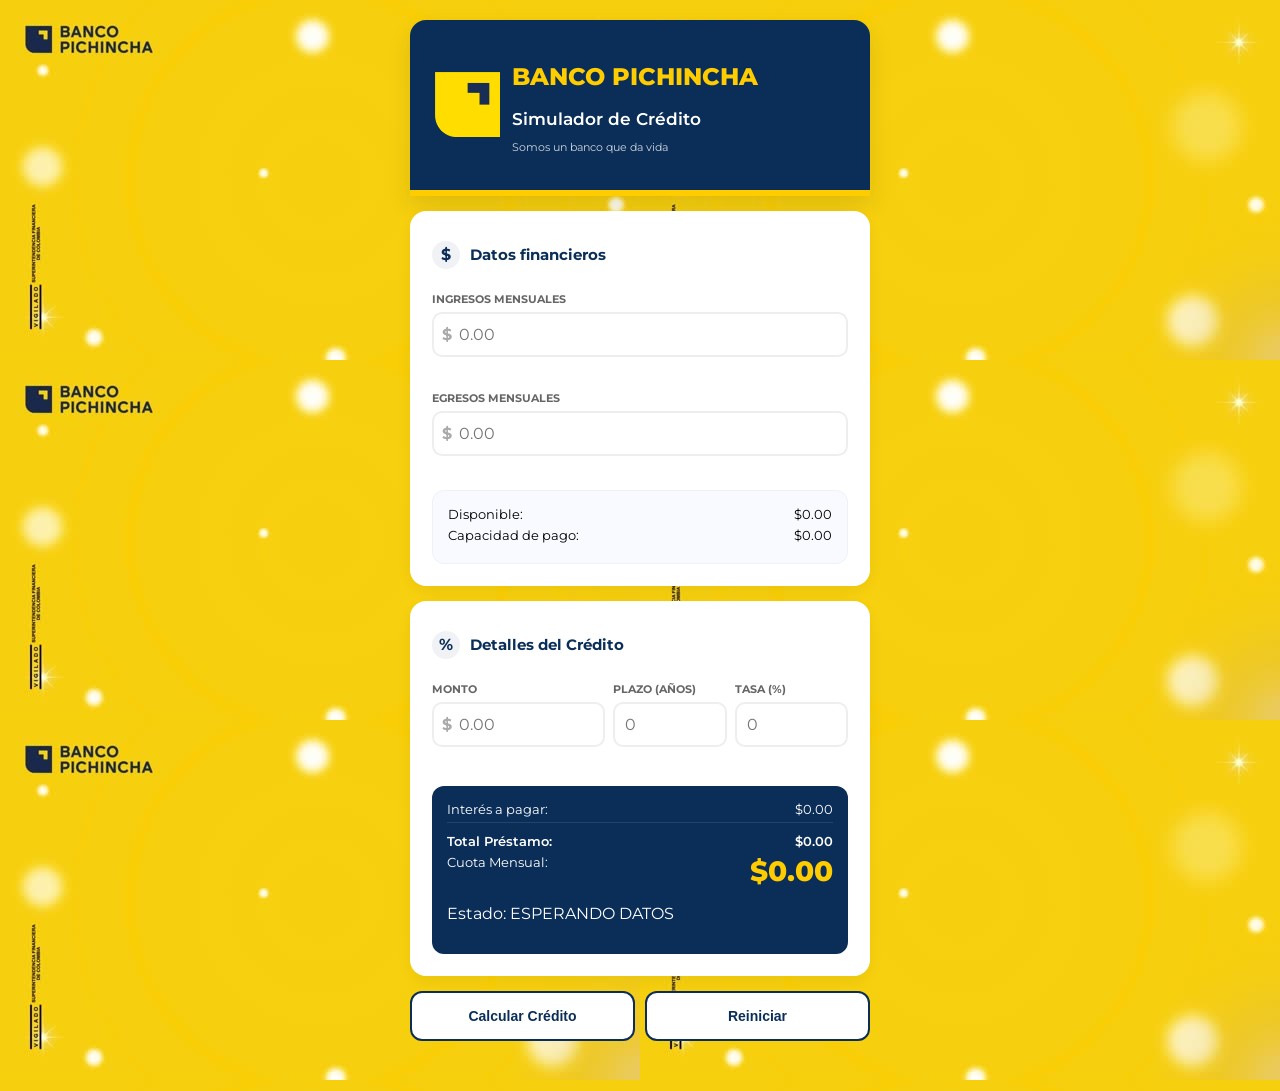
<file: index.html>
<!DOCTYPE html>
<html lang="es">
<head>
    <meta charset="UTF-8">
    <meta name="viewport" content="width=device-width, initial-scale=1.0, maximum-scale=1.0, user-scalable=no">
    <title>Simulador de Crédito | Banco Pichincha</title>
    
    <link rel="preconnect" href="https://fonts.googleapis.com">
    <link rel="preconnect" href="https://fonts.gstatic.com" crossorigin>
    <link href="https://fonts.googleapis.com/css2?family=Montserrat:wght@400;600;700;800&display=swap" rel="stylesheet">
    <link rel="stylesheet" href="simulador.css">
    
    <script src="funciones.js"></script>
    <script src="simulador.js"></script>
</head>
<body>

    <div class="main-wrapper">
        <header class="topbar">
            <div class="topbar-content">
                <img src="isoBancoP.jpg" alt="Banco Pichincha" class="logo-img">
                <div class="textos">
                    <h2 class="brand-name">BANCO PICHINCHA</h2>
                    <h1 class="titulo-top">Simulador de Crédito</h1>
                    <p class="subtitulo">Somos un banco que da vida</p>
                </div>
            </div>
        </header>

        <main class="container">
            <section class="card">
                <div class="card-header">
                    <div class="icon-circle"><span>$</span></div>
                    <h2>Datos financieros</h2>
                </div>

                <div class="input-group">
                    <label for="txtIngresos">Ingresos Mensuales</label>
                    <div class="input-wrapper">
                        <span class="prefix">$</span>
                        <input type="text" id="txtIngresos" placeholder="0.00" inputmode="decimal">
                    </div>
                    <span id="error-txtIngresos" class="error-text"></span>
                </div>

                <div class="input-group">
                    <label for="txtEgresos">Egresos Mensuales</label>
                    <div class="input-wrapper">
                        <span class="prefix">$</span>
                        <input type="text" id="txtEgresos" placeholder="0.00" inputmode="decimal">
                    </div>
                    <span id="error-txtEgresos" class="error-text"></span>
                </div>

                <div class="result-box summary">
                    <div class="result-row">
                        <span>Disponible:</span>
                        <span id="spnDisponible">$0.00</span>
                    </div>
                    <div class="result-row">
                        <span>Capacidad de pago:</span>
                        <span id="spnCapacidadPago">$0.00</span>
                    </div>
                </div>
            </section>

            <section class="card">
                <div class="card-header">
                    <div class="icon-circle"><span>%</span></div>
                    <h2>Detalles del Crédito</h2>
                </div>

                <div class="row-triple">
                    <div class="input-group">
                        <label for="txtMonto">Monto</label>
                        <div class="input-wrapper">
                            <span class="prefix">$</span>
                            <input type="text" id="txtMonto" placeholder="0.00" inputmode="decimal">
                        </div>
                        <span id="error-txtMonto" class="error-text"></span>
                    </div>

                    <div class="input-group">
                        <label for="txtPlazo">Plazo (Años)</label>
                        <input type="text" id="txtPlazo" placeholder="0" inputmode="numeric">
                        <span id="error-txtPlazo" class="error-text"></span>
                    </div>

                    <div class="input-group">
                        <label for="txtTasaInteres">Tasa (%)</label>
                        <input type="text" id="txtTasaInteres" placeholder="0" inputmode="decimal">
                        <span id="error-txtTasaInteres" class="error-text"></span>
                    </div>
                </div>

                <div class="result-box primary">
                    <div class="result-row">
                        <span>Interés a pagar:</span>
                        <span id="spnInteresPagar">$0.00</span>
                    </div>
                    <div class="result-row highlight">
                        <span>Total Préstamo:</span>
                        <span id="spnTotalPrestamo">$0.00</span>
                    </div>
                    <div class="result-row main-result">
                        <span>Cuota Mensual:</span>
                        <span id="spnCuotaMensual" class="big-text">$0.00</span>
                    </div>
                    <div class="status-bar">
                        <p class="estado">Estado: <span id="spnEstadoCredito">ESPERANDO DATOS</span></p>
                    </div>
                </div>
            </section>

            <div class="actions">
                <button onclick="calcular()" id="btnCalcularCredito" class="btn-outline">Calcular Crédito</button>
                <button onclick="reiniciar()" id="btnReiniciar" class="btn-outline">Reiniciar</button>
            </div>
        </main>
    </div>

</body>
</html>
</file>
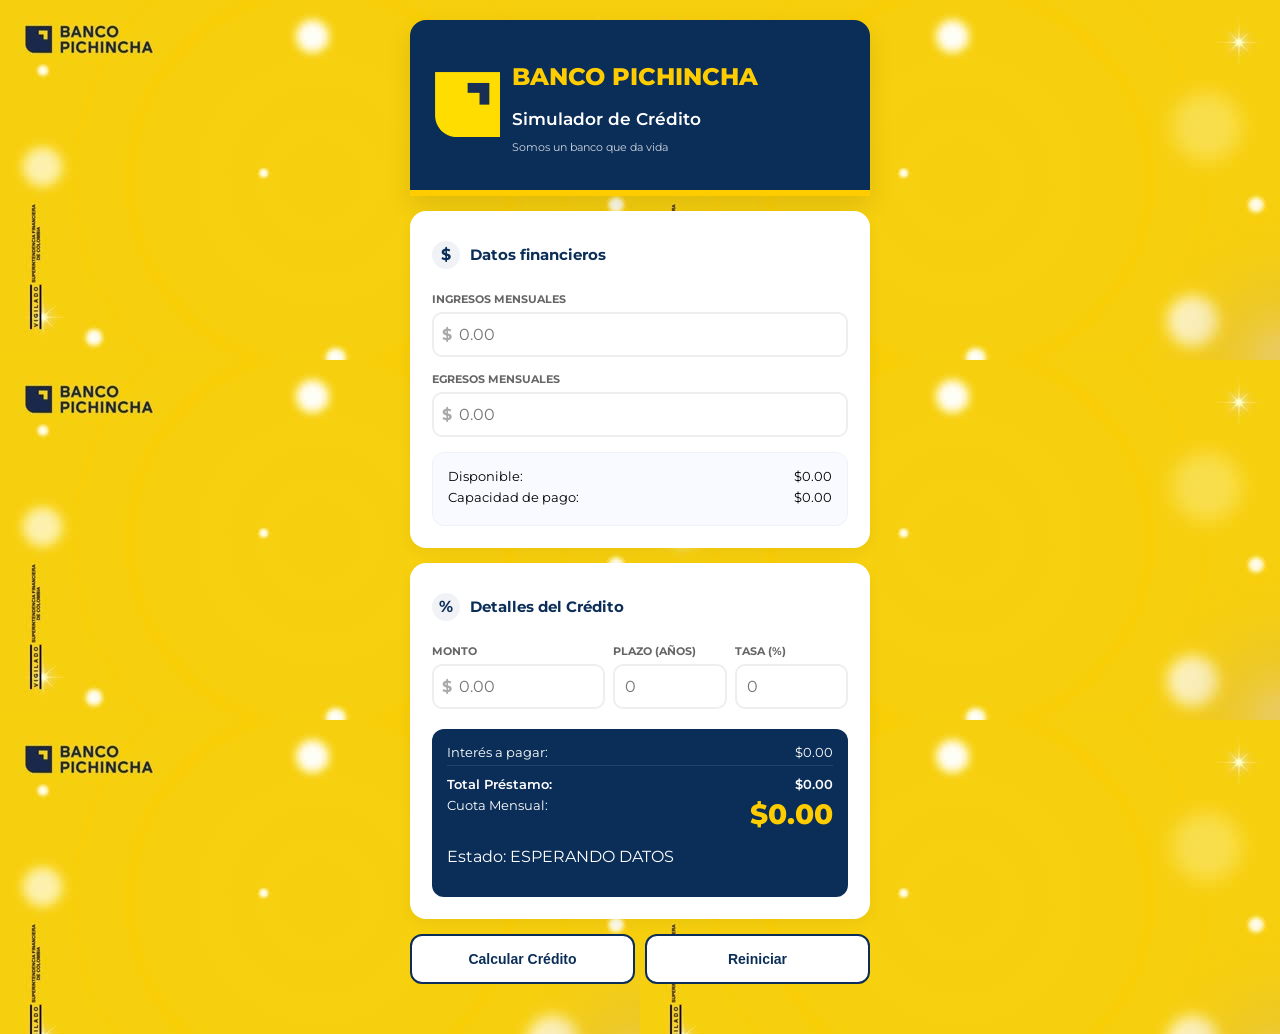
<file: simulador.html>
<!DOCTYPE html>
<html lang="es">
<head>
    <meta charset="UTF-8">
    <meta name="viewport" content="width=device-width, initial-scale=1.0">
    <title>Simulador de Crédito | Banco Pichincha</title>
    <link rel="preconnect" href="https://fonts.googleapis.com">
    <link rel="preconnect" href="https://fonts.gstatic.com" crossorigin>
    <link href="https://fonts.googleapis.com/css2?family=Montserrat:wght@400;600;700;800&display=swap" rel="stylesheet">
    <link rel="stylesheet" href="simulador.css">
    <script src="funciones.js"></script>
    <script src="simulador.js"></script>
</head>
<body>

    <div class="main-wrapper">
        <header class="topbar">
            <div class="topbar-content">
                <img src="isoBancoP.jpg" alt="Banco Pichincha" class="logo-img">
                <div class="textos">
                    <h2 class="brand-name">BANCO PICHINCHA</h2>
                    <h1 class="titulo-top">Simulador de Crédito</h1>
                    <p class="subtitulo">Somos un banco que da vida</p>
                </div>
            </div>
        </header>

        <main class="container">
            <section class="card">
                <div class="card-header">
                    <div class="icon-circle"><span>$</span></div>
                    <h2>Datos financieros</h2>
                </div>

                <div class="input-group">
                    <label for="txtIngresos">Ingresos Mensuales</label>
                    <div class="input-wrapper">
                        <span class="prefix">$</span>
                        <input type="text" id="txtIngresos" placeholder="0.00">
                    </div>
                </div>

                <div class="input-group">
                    <label for="txtEgresos">Egresos Mensuales</label>
                    <div class="input-wrapper">
                        <span class="prefix">$</span>
                        <input type="text" id="txtEgresos" placeholder="0.00">
                    </div>
                </div>

                <div class="result-box summary">
                    <div class="result-row">
                        <span>Disponible:</span>
                        <span id="spnDisponible">$0.00</span>
                    </div>
                    <div class="result-row">
                        <span>Capacidad de pago:</span>
                        <span id="spnCapacidadPago">$0.00</span>
                    </div>
                </div>
            </section>

            <section class="card">
                <div class="card-header">
                    <div class="icon-circle"><span>%</span></div>
                    <h2>Detalles del Crédito</h2>
                </div>

                <div class="row-triple">
                    <div class="input-group">
                        <label for="txtMonto">Monto</label>
                        <div class="input-wrapper">
                            <span class="prefix">$</span>
                            <input type="text" id="txtMonto" placeholder="0.00">
                        </div>
                    </div>

                    <div class="input-group">
                        <label for="txtPlazo">Plazo (Años)</label>
                        <input type="text" id="txtPlazo" placeholder="0">
                    </div>

                    <div class="input-group">
                        <label for="txtTasaInteres">Tasa (%)</label>
                        <input type="text" id="txtTasaInteres" placeholder="0">
                    </div>
                </div>

                <div class="result-box primary">
                    <div class="result-row">
                        <span>Interés a pagar:</span>
                        <span id="spnInteresPagar">$0.00</span>
                    </div>
                    <div class="result-row highlight">
                        <span>Total Préstamo:</span>
                        <span id="spnTotalPrestamo">$0.00</span>
                    </div>
                    <div class="result-row main-result">
                        <span>Cuota Mensual:</span>
                        <span id="spnCuotaMensual" class="big-text">$0.00</span>
                    </div>
                    <div class="status-bar">
                        <p class="estado">Estado: <span id="spnEstadoCredito">ESPERANDO DATOS</span></p>
                    </div>
                </div>
            </section>

            <div class="actions">
                <button onclick="calcular()" id="btnCalcularCredito" class="btn-outline">Calcular Crédito</button>
                <button id="btnReiniciar" class="btn-outline">Reiniciar</button>
            </div>
        </main>
    </div>

</body>
</html>
</file>
<file: simulador.css>
:root {
    --primary-blue: #0b2e59;
    --brand-yellow: #ffcc00;
    --white: #ffffff;
    --bg-gray: #f0f2f5;
    --text-light: #666666;
    --container-width: 460px;
}

/* CAMBIO: Reset para evitar desbordamientos laterales en móviles */
html, body {
    margin: 0;
    padding: 0;
    width: 100%;
    overflow-x: hidden;
    background-color: var(--bg-gray);
    -webkit-text-size-adjust: 100%; /* Evita que el navegador cambie el tamaño del texto */
}

body {
    font-family: 'Montserrat', sans-serif;
    display: flex;
    justify-content: center;
    background-image: url(BPBackground.jpg);
}

/* CAMBIO: Ancho máximo responsivo. 95% para móviles, 460px para escritorio */
.main-wrapper {
    width: 95%;
    max-width: var(--container-width);
    margin: 20px auto;
}

/* CABECERA */
.topbar {
    background: var(--primary-blue);
    padding: 25px;
    border-bottom: 6px solid var(--brand-yellow);
    border-radius: 16px 16px 0 0;
    box-shadow: 0 10px 25px rgba(0,0,0,0.1);
}

.topbar-content {
    display: flex;
    align-items: center;
    gap: 12px;
}

.logo-img {
    height: 65px;
    width: auto;
}

.brand-name {
    color: var(--brand-yellow);
    font-size: 24px;
    font-weight: 800;
    text-transform: uppercase;
    line-height: 1;
}

.titulo-top {
    color: var(--white);
    font-size: 17px;
    font-weight: 600;
    margin: 4px 0;
}

.subtitulo {
    color: var(--white);
    font-size: 11px;
    opacity: 0.8;
}

/* TARJETAS */
.card {
    background: var(--white);
    padding: 22px;
    border-radius: 16px;
    margin-top: 15px;
    box-shadow: 0 5px 15px rgba(0,0,0,0.05);
}

.card-header {
    display: flex;
    align-items: center;
    gap: 10px;
    margin-bottom: 15px;
}

.icon-circle {
    background: var(--bg-gray);
    width: 28px;
    height: 28px;
    border-radius: 50%;
    display: flex;
    align-items: center;
    justify-content: center;
    font-weight: bold;
    color: var(--primary-blue);
}

h2 {
    font-size: 15px;
    color: var(--primary-blue);
}

/* CAMBIO: Ajuste de la fila de 3 columnas para que no se salga del recuadro */
.row-triple {
    display: grid;
    grid-template-columns: 1.3fr 0.85fr 0.85fr;
    gap: 8px;
    margin-bottom: 20px;
}

.row-triple .input-group {
    margin-bottom: 0;
    min-width: 0;
}

/* INPUTS (AQUÍ ESTÁ LA SOLUCIÓN AL AGRANDAMIENTO) */
.input-group {
    margin-bottom: 15px;
}

label {
    display: block;
    font-size: 11px;
    font-weight: 700;
    margin-bottom: 6px;
    color: var(--text-light);
    text-transform: uppercase;
}

.input-wrapper {
    position: relative;
    display: flex;
    align-items: center;
}

.prefix {
    position: absolute;
    left: 10px;
    font-weight: bold;
    color: #aaa;
}

input {
    width: 100%;
    height: 45px;
    padding: 10px;
    border: 2px solid #eee;
    border-radius: 10px;
    font-family: inherit;
    /* CAMBIO CLAVE: font-size de 16px es lo que evita que el móvil se agrande (zoom automático) */
    font-size: 16px !important; 
    box-sizing: border-box;
    -webkit-appearance: none; /* Elimina sombras internas en iPhone */
}

.input-wrapper input {
    padding-left: 25px;
}

input:focus {
    outline: none;
    border-color: var(--primary-blue);
}

/* RESULTADOS */
.result-box {
    border-radius: 12px;
    padding: 15px;
}

.result-box.summary { background: #f8faff; border: 1px solid #eef2f8; }
.result-box.primary { background: var(--primary-blue); color: white; }

.result-row {
    display: flex;
    justify-content: space-between;
    font-size: 13px;
    margin-bottom: 5px;
}

.highlight {
    border-top: 1px solid rgba(255,255,255,0.1);
    padding-top: 10px;
    font-weight: 600;
}

.big-text {
    display: block;
    font-size: 28px;
    font-weight: 800;
    color: var(--brand-yellow);
    text-align: center;
}

/* BOTONES UNIFICADOS */
.actions {
    display: flex;
    gap: 10px;
    margin-top: 15px;
    margin-bottom: 30px;
}

.btn-outline {
    flex: 1;
    height: 50px;
    background: white;
    border: 2px solid var(--primary-blue);
    color: var(--primary-blue);
    border-radius: 12px;
    font-weight: 700;
    font-size: 14px;
    cursor: pointer;
    transition: all 0.2s;
    /* CAMBIO: Quita el color azulado que sale al tocar el botón en Android */
    -webkit-tap-highlight-color: transparent;
}

.btn-outline:active {
    background: var(--primary-blue);
    color: white;
}

.error-text {
    color: #ff4444;
    font-size: 11px;
    font-weight: 600;
    margin-top: 4px;
    display: block;
    min-height: 15px;
}

input.input-error {
    border-color: #ff4444 !important;
}
</file>
